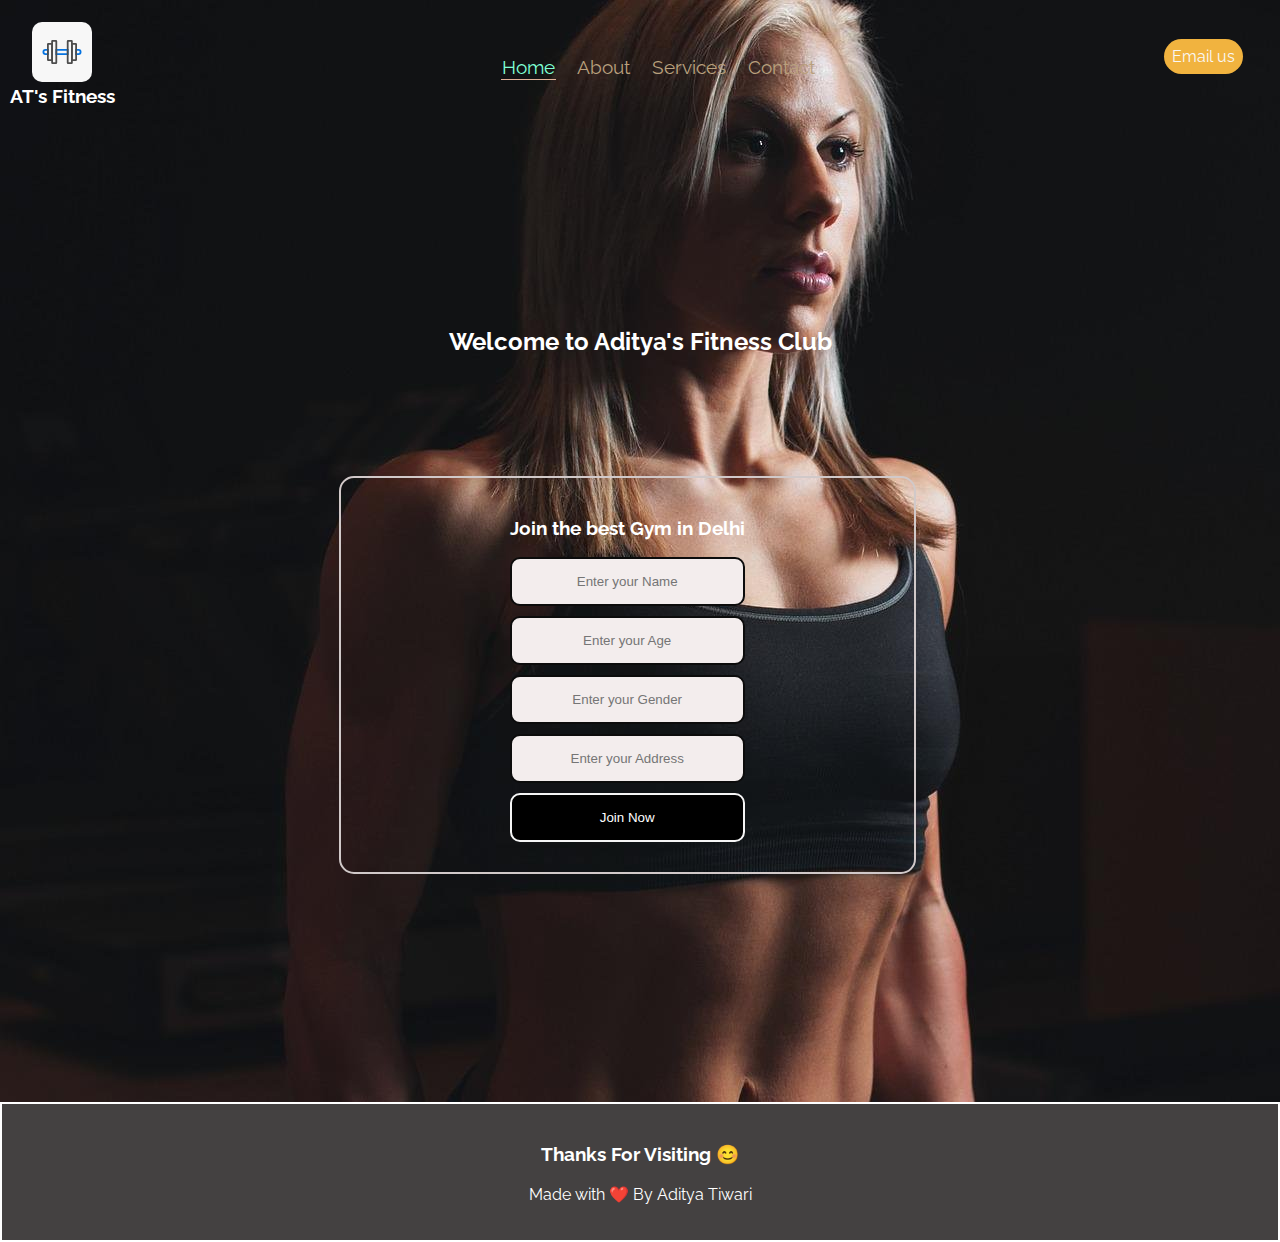
<file: index.html>
<!DOCTYPE html>
<html lang="en">

<head>
    <meta charset="UTF-8">
    <meta http-equiv="X-UA-Compatible" content="IE=edge">
    <meta name="viewport" content="width=device-width, initial-scale=1.0">
    <meta name="description" content="Welcome to AT Fitness, the best in class GYM for Newbies and Fitness Freaks">
    <title>Aditya's GYM</title>
    <link rel="icon" href="./src/logo.svg" type="svg/icon type">
    <link rel="preconnect" href="https://fonts.googleapis.com">
    <link rel="preconnect" href="https://fonts.gstatic.com" crossorigin>
    <link href="https://fonts.googleapis.com/css2?family=Raleway&display=swap" rel="stylesheet">
    <link rel="stylesheet" href="./style.css">
</head>

<body>
    <header class="header">
        <div class="left">
            <img src="./src/logo.svg" alt="logo" id="logo">
            <h3>AT's Fitness</h3>
        </div>
        <div class="mid">
            <ul class="navbar">
                <li><a href="./index.html" class="active">Home</a></li>
                <li><a href="./about.html">About</a></li>
                <li><a href="./services.html">Services</a></li>
                <li><a href="./contact.html">Contact</a></li>
            </ul>
        </div>
        <div class="right">
            <a href="mailto:devadityatiwari@hotmail.com" class="me" target="_blank">Email us</a>
        </div>
    </header>
    <main>
        <div class="welcome">
            <h2>Welcome to Aditya's Fitness Club</h2>
        </div>

        <div class="form_parent">
            <div class="join_form">
                
                <form method="post">
                    <h3>Join the best Gym in Delhi</h3>
                    <div>
                        <input type="text" placeholder="Enter your Name">
                    </div>
                    <div>
                        <input type="text" placeholder="Enter your Age">
                    </div>
                    <div>
                        <input type="text" placeholder="Enter your Gender">
                    </div>
                    <div>
                        <input type="text" placeholder="Enter your Address">
                    </div>
                    <div>
                        <input type="submit" value="Join Now">
                    </div>
                </form>
            </div>
        </div>
    </main>

    <footer>
     <h3>Thanks For Visiting 😊</h3>
     <p>Made with ❤️ By Aditya Tiwari</p>
    </footer>
</body>

</html>
</file>
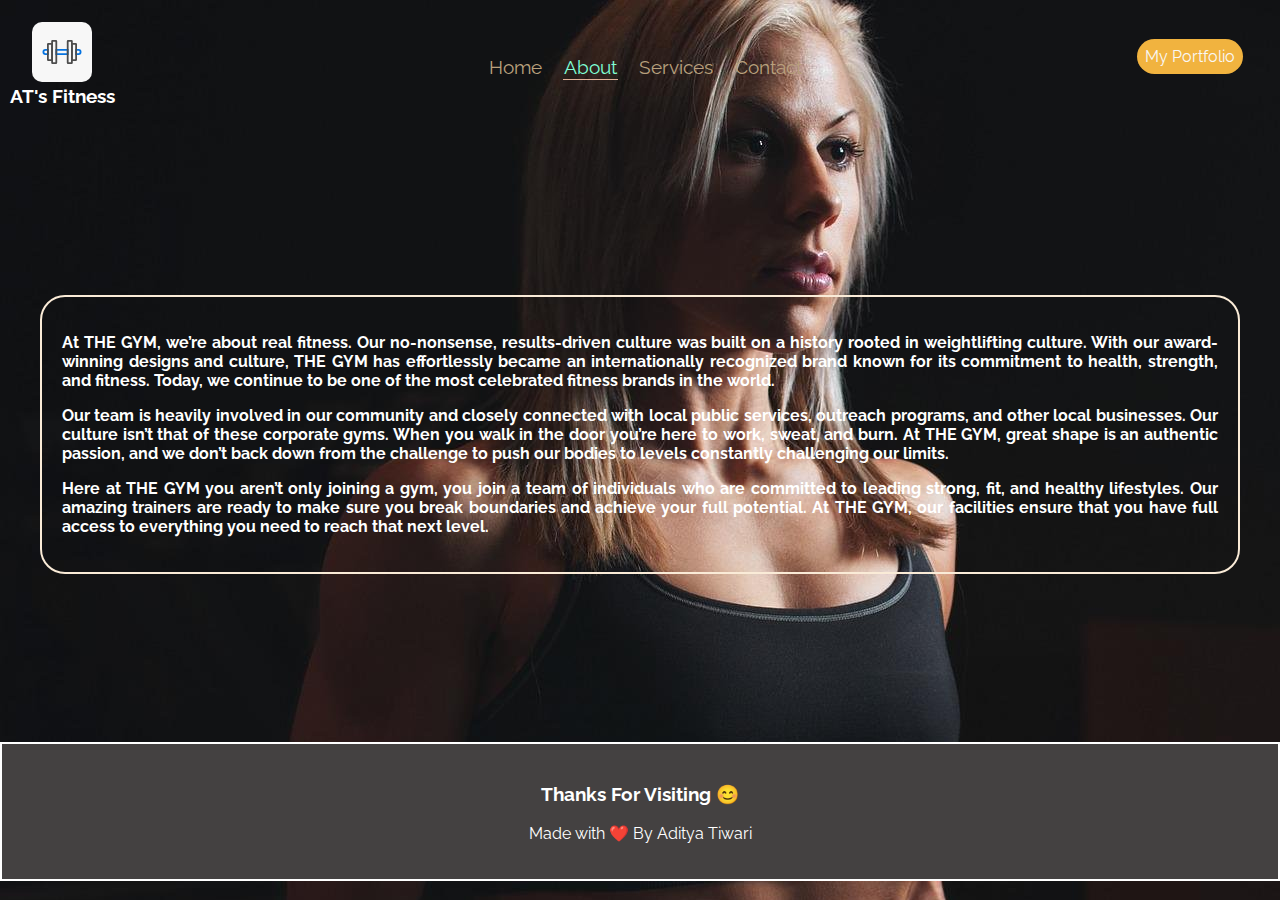
<file: about.html>
<!DOCTYPE html>
<html lang="en">

<head>
    <meta charset="UTF-8">
    <meta http-equiv="X-UA-Compatible" content="IE=edge">
    <meta name="viewport" content="width=device-width, initial-scale=1.0">
    <meta name="description" content="Welcome to AT Fitness, the best in class GYM for Newbies and Fitness Freaks">
    <title>Aditya's GYM</title>
    <link rel="icon" href="./src/logo.svg" type="svg/icon type">
    <link rel="preconnect" href="https://fonts.googleapis.com">
    <link rel="preconnect" href="https://fonts.gstatic.com" crossorigin>
    <link href="https://fonts.googleapis.com/css2?family=Raleway&display=swap" rel="stylesheet">
    <link rel="stylesheet" href="./style.css">
</head>

<body>
<header class="header">
    <div class="left">
        <img src="./src/logo.svg" alt="logo" id="logo">
        <h3>AT's Fitness</h3>
    </div>
    <div class="mid">
        <ul class="navbar">
            <li><a href="./index.html">Home</a></li>
            <li><a href="./about.html" class="active">About</a></li>
            <li><a href="./services.html">Services</a></li>
            <li><a href="./contact.html">Contact</a></li>
        </ul>
    </div>
    <div class="right">
        <a href="https://adityatiwariorg.wordpress.com" class="me" target="_blank">My Portfolio</a>
    </div>
</header>
<main>
    <div class="about">
        <div class="sub_about">
            <p>
                At THE GYM, we’re about real fitness. Our no-nonsense, results-driven culture was built on a history
                rooted in
                weightlifting culture. With our award-winning designs and culture, THE GYM has effortlessly became an
                internationally recognized brand known for its commitment to health, strength, and fitness. Today, we
                continue
                to be one of the most celebrated fitness brands in the world.
            </p>
            <p>
                Our team is heavily involved in our community and closely connected with local public services, outreach
                programs, and other local businesses. Our culture isn’t that of these corporate gyms. When you walk in
                the door
                you’re here to work, sweat, and burn. At THE GYM, great shape is an authentic passion, and we don’t back
                down
                from the challenge to push our bodies to levels constantly challenging our limits.
            </p>

            <p>
                Here at THE GYM you aren’t only joining a gym, you join a team of individuals who are committed to
                leading
                strong, fit, and healthy lifestyles. Our amazing trainers are ready to make sure you break boundaries
                and
                achieve your full potential. At THE GYM, our facilities ensure that you have full access to everything
                you need
                to reach that next level.
            </p>
        </div>
    </div>
</main>
<footer>
    <h3>Thanks For Visiting 😊</h3>
    <p>Made with ❤️ By Aditya Tiwari</p>
</footer>
</body>

</html>
</file>
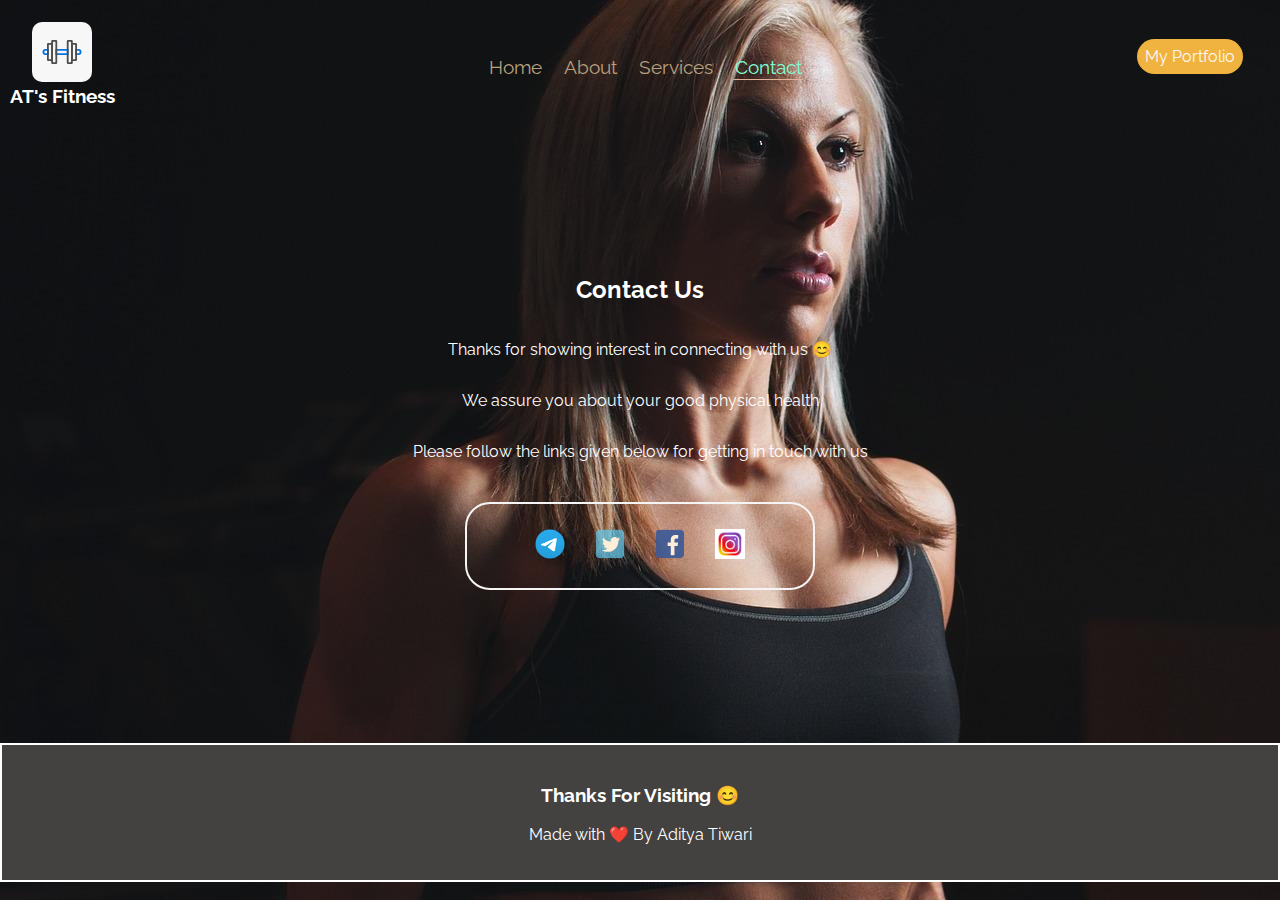
<file: contact.html>
<!DOCTYPE html>
<html lang="en">

<head>
    <meta charset="UTF-8">
    <meta http-equiv="X-UA-Compatible" content="IE=edge">
    <meta name="viewport" content="width=device-width, initial-scale=1.0">
    <meta name="description" content="Welcome to AT Fitness, the best in class GYM for Newbies and Fitness Freaks">
    <title>Aditya's GYM</title>
    <link rel="icon" href="./src/logo.svg" type="svg/icon type">
    <link rel="preconnect" href="https://fonts.googleapis.com">
    <link rel="preconnect" href="https://fonts.gstatic.com" crossorigin>
    <link href="https://fonts.googleapis.com/css2?family=Raleway&display=swap" rel="stylesheet">
    <link rel="stylesheet" href="./style.css">
</head>

<body>
    <header class="header">
        <div class="left">
            <img src="./src/logo.svg" alt="logo" id="logo">
            <h3>AT's Fitness</h3>
        </div>
        <div class="mid">
            <ul class="navbar">
                <li><a href="./index.html">Home</a></li>
                <li><a href="./about.html">About</a></li>
                <li><a href="./services.html">Services</a></li>
                <li><a href="./contact.html" class="active">Contact</a></li>
            </ul>
        </div>
        <div class="right">
            <a href="https://adityatiwariorg.wordpress.com" class="me" target="_blank">My Portfolio</a>
        </div>
    </header>

    <main>
        
        <div class="contact"> 
            <h2>Contact Us</h2>
            <p>Thanks for showing interest in connecting with us 😊</p>
            <p>We assure you about your good physical health</p>
            <p>Please follow the links given below for getting in touch with us</p>

            <ul class="social">
                <li>
                    <a href="https://telegram.org/The_Bahmana_01"> <img src="./src/telegram-logo.svg" alt="Telegram" class="social-logo">
                    </a>
                </li>
                <li>
                    <a href="https://twitter.com/TheGreatAditya0"><img src="./src/twitter-logo.svg" alt="Twitter" class="social-logo"></a>
                </li>
                <li>
                    <a href="https://www.facebook.com/100082846117315"><img src="./src/facebook-logo.svg"
                            alt="Facebook" class="social-logo"></a>
                </li>
                <li>
                    <a href="https://instagram.com/its._no_.one00"><img src="./src/instagram-logo.jpg"
                            alt="instagram" class="social-logo"></a>
                </li>
            </ul>
        </div>
    </main>

    <footer>
        <h3>Thanks For Visiting 😊</h3>
        <p>Made with ❤️ By Aditya Tiwari</p>
    </footer>
</body>

</html>
</file>
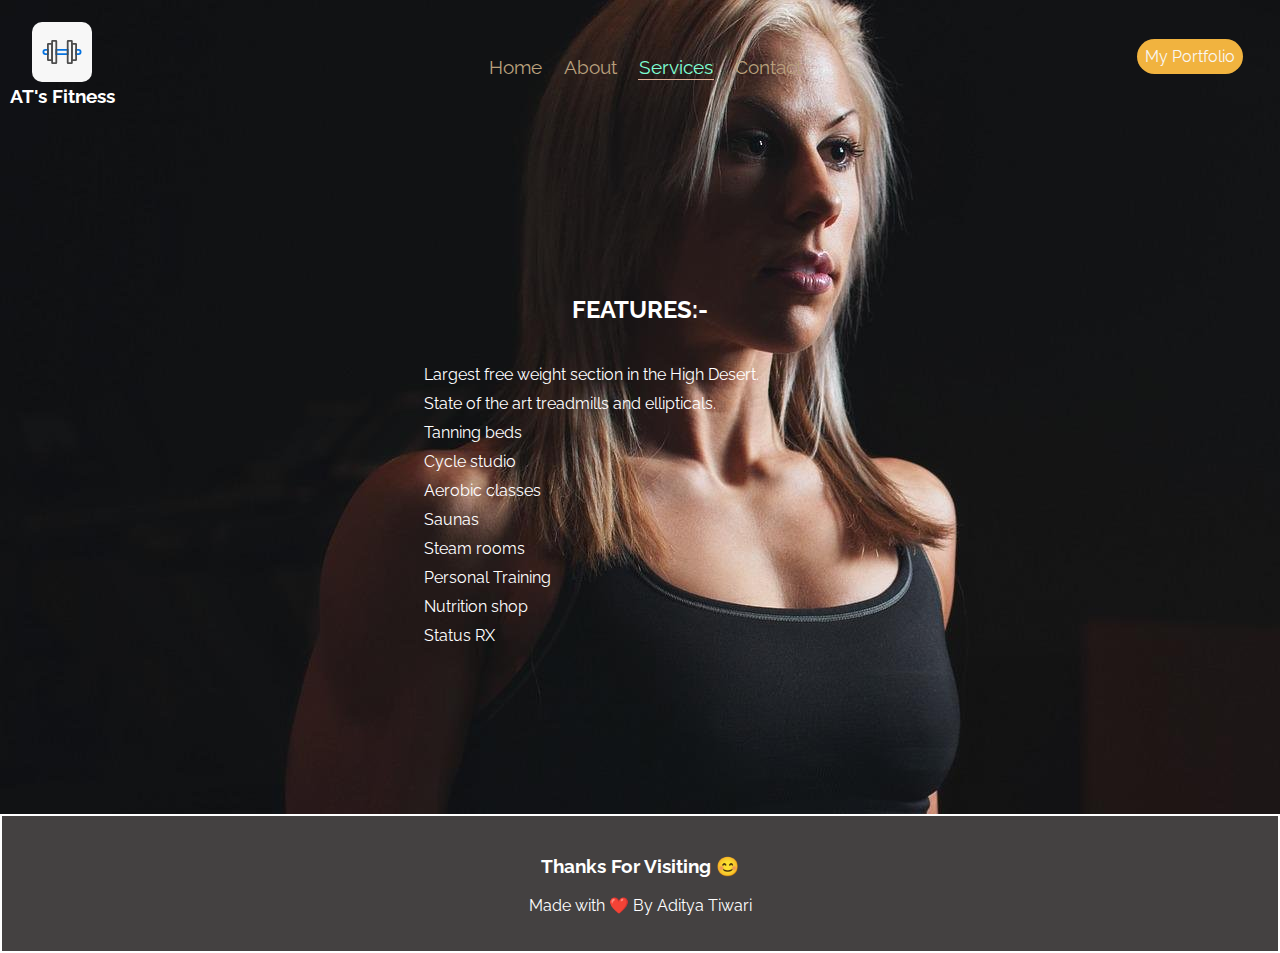
<file: services.html>
<!DOCTYPE html>
<html lang="en">

<head>
    <meta charset="UTF-8">
    <meta http-equiv="X-UA-Compatible" content="IE=edge">
    <meta name="viewport" content="width=device-width, initial-scale=1.0">
    <meta name="description" content="Welcome to AT Fitness, the best in class GYM for Newbies and Fitness Freaks">
    <title>Aditya's GYM</title>
    <link rel="icon" href="./src/logo.svg" type="svg/icon type">
    <link rel="preconnect" href="https://fonts.googleapis.com">
    <link rel="preconnect" href="https://fonts.gstatic.com" crossorigin>
    <link href="https://fonts.googleapis.com/css2?family=Raleway&display=swap" rel="stylesheet">
    <link rel="stylesheet" href="./style.css">
</head>

<body>
    <header class="header">
        <div class="left">
            <img src="./src/logo.svg" alt="logo" id="logo">
            <h3>AT's Fitness</h3>
        </div>
        <div class="mid">
            <ul class="navbar">
                <li><a href="./index.html">Home</a></li>
                <li><a href="./about.html">About</a></li>
                <li><a href="./services.html" class="active">Services</a></li>
                <li><a href="./contact.html">Contact</a></li>
            </ul>
        </div>
        <div class="right">
            <a href="https://adityatiwariorg.wordpress.com" class="me" target="_blank">My Portfolio</a>
        </div>
    </header>
    <main>
        <div class="features">
        <h2>FEATURES:-</h2>
                <ol>
                    <li>Largest free weight section in the High Desert.</li>
                    <li>State of the art treadmills and ellipticals.</li>
                    <li>Tanning beds</li>
                    <li>Cycle studio</li>
                    <li>Aerobic classes</li>
                    <li>Saunas</li>
                    <li>Steam rooms</li>
                    <li> Personal Training</li>
                    <li>Nutrition shop</li>
                    <li>Status RX</li>
                </ol>

        </div>
    </main>
    <footer>
        <h3>Thanks For Visiting 😊</h3>
        <p>Made with ❤️ By Aditya Tiwari</p>
    </footer>
</body>

</html>
</file>
<file: style.css>
* {
    box-sizing: border-box;
}

body {
    margin: 0;
    padding: 0;
    background-image: url("./src/bg.jpg");
    background-color: rgb(15, 14, 14);
    font-family: 'Raleway', sans-serif;
    color: white;
}

.header {
    border-radius: 10px;
    display: flex;
    flex-direction: row;
    flex-wrap: wrap;
    width: 100%;
    padding-bottom: 15px;
}

#logo {
    position: relative;
    top: 12px;
    left: 2px;
    margin: 10px 0 10px 25px;
    height: 60px;
    width: 60px;
    border-radius: 10px;
}

.left {
    display: flex;
    flex-direction: column;
    margin-left: 5px;
    align-items: flex-start;
}

.left h3 {
    margin: 5px;
}

.mid {
    align-self: center;
    position: relative;
    top: 10px;
    flex-grow: 3;
    margin-bottom: 2px;
}

.navbar {
    display: flex;
    flex-direction: row;
    width: 100%;
    padding-bottom: 15px;
    padding-top: 0;
    flex-wrap: nowrap;
    height: 18px;
    justify-content: center;
}

.navbar a {
    padding: 1px;
    margin: 10px;
    font-size: 1.2em;
    color: rgb(185, 160, 125);
    text-align: justify;
}

.navbar a:hover,
.navbar a.active {
    color: aquamarine;
    border-bottom: 1.5px solid rgb(224, 177, 153);
}

.right {
    position: relative;
    top: 15px;
    right: 15px;
    text-align: right;
    padding: 22px;
    margin-top: 10px;
}

.me {
    color: rgb(249, 248, 246);
    background-color: rgb(241, 179, 63);
    padding: 8px;
    border-radius: 20px;
}

.right a:hover {
    color: rgb(199, 226, 247);
    background-color: rgb(209, 145, 26);
}

main{
    margin: 10% 0;
}

.welcome{
    position: relative;
    top: 30%;
    text-align: center;
    margin-left: 0;
    margin-top: 200px;
}

.form_parent{
    display: flex;
    box-sizing: border-box;
    justify-content: center;
    align-items: flex-end;
    width: 98%;
    padding: 50px;
    margin: 0;
    color: white;
}

.join_form{
    width: 50%;
    margin: 50px;
    padding: 20px;
    display: flex;
    flex-direction: column;
    box-sizing: border-box;
    align-items: center;
    border: 2px solid rgb(209, 201, 201);
    border-radius: 15px;
}

.join_form div{
    margin-top: 10px;
    margin-bottom: 10px;
    width: 100%;
}

.join_form input{
    display: block;
    border: 2px solid rgb(12, 12, 12);
    border-radius: 10px;
    background-color: rgb(243, 237, 237);
    padding: 15px;
    color: #020202;
    text-align: center;
    width: 100%;
}

.join_form input[type="submit"]{
    width: 100%;
    color: white;
    background-color: black;
    border: 2px solid whitesmoke;
}

.join_form input[type="submit"]:hover{
    cursor: pointer;
    background-color: white;
    color: black;
}

footer{
  background-color: #444141;
  color: white;
  padding: 20px;
  border: 2px solid white;
  text-align: center;
  position: relative;
  bottom: 0;
}

@media screen and (max-width: 750px) {
    .header {
        background-color: azure;
        display: flex;
        flex-direction: column;
        justify-content: center;
        position: relative;
        top: 0;
        left: 0;
        right: 0;
        margin: 0;
        width: 100%;
        padding-bottom: 5px;
    }

    #logo {
        display: block;
        position: static;
        margin: 5px;
        height: 60px;
        width: 60px;
        border-radius: 10px;
    }

    .left {
        width: 100%;
        display: flex;
        flex-direction: column;
        align-items: center;
        justify-content: center;
    }

    .header div h3 {
        position: static;
        display: block;
        margin-top: 5px;
        margin-left: 0;
        margin-bottom: 2px;
    }

    .mid {
        align-content: center;
        width: 100%;
        position: relative;
        justify-content: center;
        padding: 1px;
        margin: 5px;
    }

    .navbar {
        width: 100%;
        flex-wrap: wrap;
        justify-content: center;
        padding: 0;
    }

    li {
        text-align: center;
    }

    .navbar a {
        padding: 7px;
        color: rgb(139, 117, 87);
    }

    .header a{
        padding: 10px;
        margin-top: 3px;
        margin-bottom: 5px;
    }

    .right {
        position: static;
        width: 100%;
        text-align: center;
        margin: 3px;
    }

    .form_parent{
        display: flex;
        flex-direction: column;
        width: 100%;
        padding: 30px;
        margin: 0;
        justify-content: center;
    }
    
    .join_form{
        position: static;
        width: 70%;
        align-items: center;
        align-self: center;
        justify-self: center;
        padding: 30px;
        border: 2px solid rgb(209, 201, 201);
        border-radius: 15px;
    }
    
    .join_form div{
        margin-top: 10px;
        margin-bottom: 10px;
        width: 100%;
    }

    .welcome{
        margin: 60px;
    }

}

li {
    list-style: none;
}

a {
    text-decoration: none;
}

/* css for contact.html */

div.contact *{
    text-align: center;
}

div.contact{
    display: flex;
    flex-direction: column;
    margin: 60px 0;
}

.social{
    display: flex;
    border: 2px solid whitesmoke;
    padding: 10px;
    border-radius: 25px;
    width: 350px;
    align-items: center;
    justify-content: center;
    align-self: center;
    justify-self: center;
    margin: 25px;
}

.social-logo{
    height: 30px;
    width: 30px;
    margin: 15px;
}

/* css for about.html */

div.about{
    padding: 30px;
    width: 100%;
    text-align: justify;
    display: flex;
    flex-direction: row;
    flex-wrap: wrap;
}

.features{
    border-radius: 25px;
    padding: 20px;
    margin: 10px;
    display: flex;
    flex-direction: column;
    align-content: center;
}

div.about .sub_about{
    text-align: justify;
    font-weight: bold;
    border: 2px solid antiquewhite;
    border-radius: 25px;
    margin: 10px;
    padding: 20px;
}

.features li{
    text-align: justify;
    padding: 5px;
    padding-left: 30%;
}

.features h2{
    text-align: center;
}
</file>
